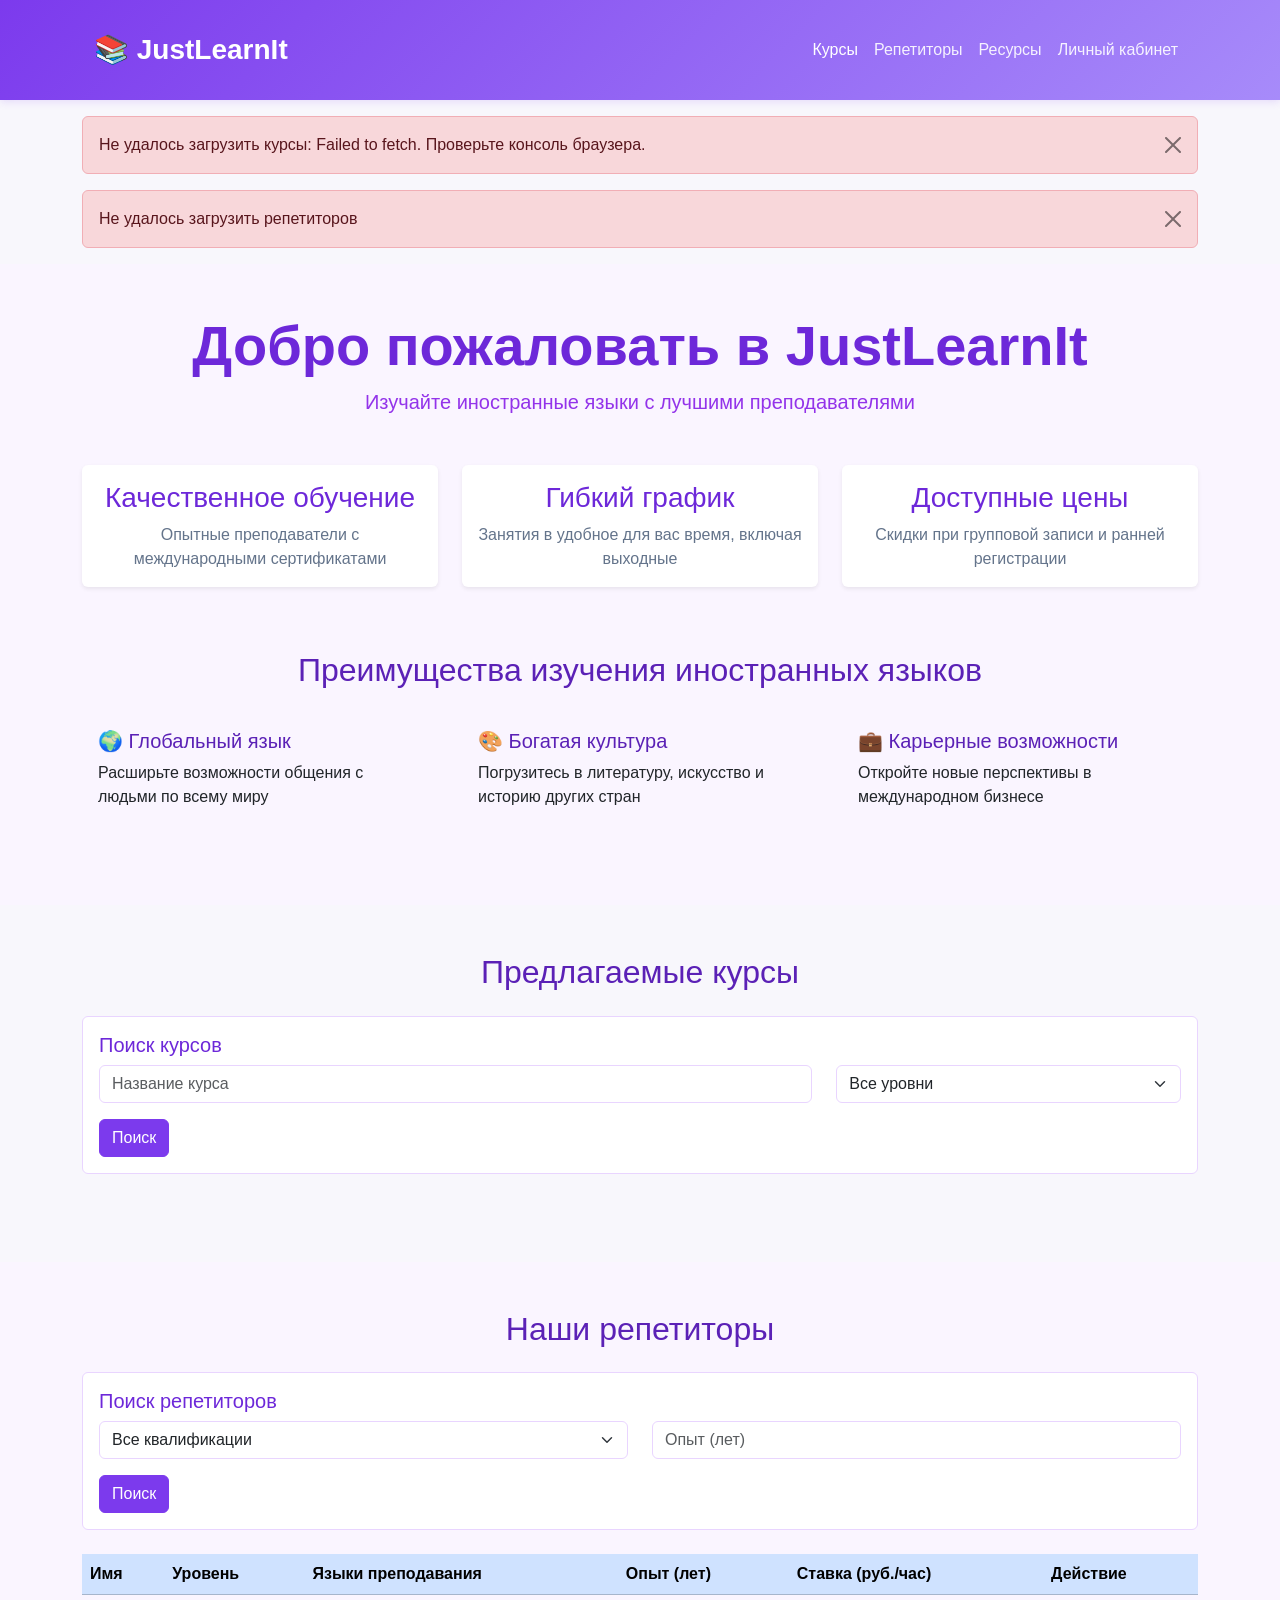
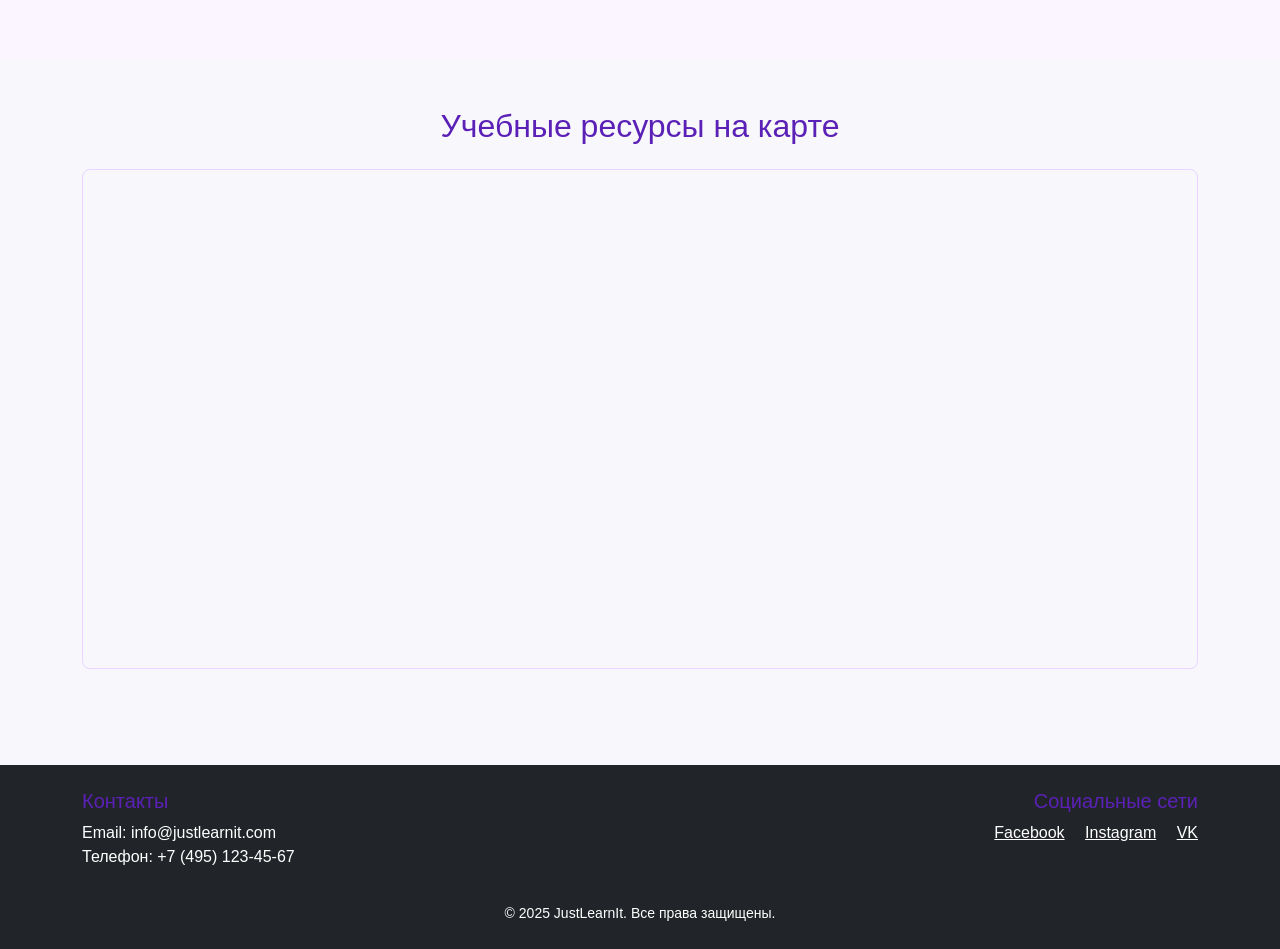
<file: index.html>
<!DOCTYPE html>
<html lang="ru">
<head>
    <meta charset="UTF-8">
    <meta name="viewport" content="width=device-width, initial-scale=1.0">
    <title>JustLearnIt - Языковая школа</title>
    <link href="https://cdn.jsdelivr.net/npm/bootstrap@5.3.0/dist/css/bootstrap.min.css" rel="stylesheet">
    <link rel="stylesheet" href="css/styles.css">
</head>
<body>
    <!-- Шапка сайта -->
    <header class="bg-primary text-white py-3">
        <div class="container">
            <nav class="navbar navbar-expand-lg navbar-dark">
                <div class="container-fluid">
                    <a class="navbar-brand fs-3 fw-bold" href="index.html">
                        📚 JustLearnIt
                    </a>
                    <button class="navbar-toggler" type="button" data-bs-toggle="collapse" data-bs-target="#navbarNav">
                        <span class="navbar-toggler-icon"></span>
                    </button>
                    <div class="collapse navbar-collapse" id="navbarNav">
                        <ul class="navbar-nav ms-auto">
                            <li class="nav-item">
                                <a class="nav-link active" href="#courses">Курсы</a>
                            </li>
                            <li class="nav-item">
                                <a class="nav-link" href="#tutors">Репетиторы</a>
                            </li>
                            <li class="nav-item">
                                <a class="nav-link" href="#map">Ресурсы</a>
                            </li>
                            <li class="nav-item">
                                <a class="nav-link" href="account.html">Личный кабинет</a>
                            </li>
                        </ul>
                    </div>
                </div>
            </nav>
        </div>
    </header>

    <!-- Область уведомлений -->
    <div class="container mt-3">
        <div id="notification-area"></div>
    </div>

    <!-- Описание школы -->
    <section class="py-5 bg-light">
        <div class="container">
            <div class="text-center mb-5">
                <h1 class="display-4 fw-bold">Добро пожаловать в JustLearnIt</h1>
                <p class="lead text-muted">Изучайте иностранные языки с лучшими преподавателями</p>
            </div>
            
            <div class="row text-center mb-4">
                <div class="col-md-4 mb-3">
                    <div class="card h-100 border-0 shadow-sm">
                        <div class="card-body">
                            <h3 class="card-title">Качественное обучение</h3>
                            <p class="card-text">Опытные преподаватели с международными сертификатами</p>
                        </div>
                    </div>
                </div>
                <div class="col-md-4 mb-3">
                    <div class="card h-100 border-0 shadow-sm">
                        <div class="card-body">
                            <h3 class="card-title">Гибкий график</h3>
                            <p class="card-text">Занятия в удобное для вас время, включая выходные</p>
                        </div>
                    </div>
                </div>
                <div class="col-md-4 mb-3">
                    <div class="card h-100 border-0 shadow-sm">
                        <div class="card-body">
                            <h3 class="card-title">Доступные цены</h3>
                            <p class="card-text">Скидки при групповой записи и ранней регистрации</p>
                        </div>
                    </div>
                </div>
            </div>

            <!-- Преимущества изучения языка -->
            <div class="row mt-5">
                <div class="col-12">
                    <h2 class="text-center mb-4">Преимущества изучения иностранных языков</h2>
                </div>
                <div class="col-md-4 mb-3">
                    <div class="p-3">
                        <h5>🌍 Глобальный язык</h5>
                        <p>Расширьте возможности общения с людьми по всему миру</p>
                    </div>
                </div>
                <div class="col-md-4 mb-3">
                    <div class="p-3">
                        <h5>🎨 Богатая культура</h5>
                        <p>Погрузитесь в литературу, искусство и историю других стран</p>
                    </div>
                </div>
                <div class="col-md-4 mb-3">
                    <div class="p-3">
                        <h5>💼 Карьерные возможности</h5>
                        <p>Откройте новые перспективы в международном бизнесе</p>
                    </div>
                </div>
            </div>
        </div>
    </section>

    <!-- Курсы -->
    <section id="courses" class="py-5">
        <div class="container">
            <h2 class="text-center mb-4">Предлагаемые курсы</h2>
            
            <!-- Форма поиска курсов -->
            <div class="card mb-4">
                <div class="card-body">
                    <h5 class="card-title">Поиск курсов</h5>
                    <div class="row">
                        <div class="col-md-8 mb-3">
                            <input type="text" class="form-control" id="course-search-name" placeholder="Название курса">
                        </div>
                        <div class="col-md-4 mb-3">
                            <select class="form-select" id="course-search-level">
                                <option value="">Все уровни</option>
                                <option value="Beginner">Начальный</option>
                                <option value="Intermediate">Средний</option>
                                <option value="Advanced">Продвинутый</option>
                            </select>
                        </div>
                    </div>
                    <button class="btn btn-primary" id="search-courses-btn">Поиск</button>
                </div>
            </div>

            <!-- Список курсов -->
            <div id="courses-list" class="row">
            </div>
            <nav aria-label="Курсы пагинация">
                <ul class="pagination justify-content-center" id="courses-pagination">
                </ul>
            </nav>
        </div>
    </section>

    <!-- Репетиторы -->
    <section id="tutors" class="py-5 bg-light">
        <div class="container">
            <h2 class="text-center mb-4">Наши репетиторы</h2>
            
            <!-- Форма поиска репетиторов -->
            <div class="card mb-4">
                <div class="card-body">
                    <h5 class="card-title">Поиск репетиторов</h5>
                    <div class="row">
                        <div class="col-md-6 mb-3">
                            <select class="form-select" id="tutor-search-qualification">
                                <option value="">Все квалификации</option>
                            </select>
                        </div>
                        <div class="col-md-6 mb-3">
                            <input type="number" class="form-control" id="tutor-search-experience" placeholder="Опыт (лет)" min="0">
                        </div>
                    </div>
                    <button class="btn btn-primary" id="search-tutors-btn">Поиск</button>
                </div>
            </div>

            <!-- Таблица репетиторов -->
            <div class="table-responsive">
                <table class="table table-hover">
                    <thead class="table-primary">
                        <tr>
                            <th>Имя</th>
                            <th>Уровень</th>
                            <th>Языки преподавания</th>
                            <th>Опыт (лет)</th>
                            <th>Ставка (руб./час)</th>
                            <th>Действие</th>
                        </tr>
                    </thead>
                    <tbody id="tutors-table-body">
                    </tbody>
                </table>
            </div>
        </div>
    </section>

    <!-- Карта учебных ресурсов -->
    <section id="map" class="py-5">
        <div class="container">
            <h2 class="text-center mb-4">Учебные ресурсы на карте</h2>
            <div id="yandex-map" style="width: 100%; height: 500px;"></div>
        </div>
    </section>

    <footer class="bg-dark text-white py-4 mt-5">
        <div class="container">
            <div class="row">
                <div class="col-md-6">
                    <h5>Контакты</h5>
                    <p>Email: info@justlearnit.com<br>
                    Телефон: +7 (495) 123-45-67</p>
                </div>
                <div class="col-md-6 text-md-end">
                    <h5>Социальные сети</h5>
                    <p>
                        <a href="#" class="text-white me-3">Facebook</a>
                        <a href="#" class="text-white me-3">Instagram</a>
                        <a href="#" class="text-white">VK</a>
                    </p>
                </div>
            </div>
            <div class="text-center mt-3">
                <small>&copy; 2025 JustLearnIt. Все права защищены.</small>
            </div>
        </div>
    </footer>

    <div class="modal fade" id="courseModal" tabindex="-1">
        <div class="modal-dialog modal-lg">
            <div class="modal-content">
                <div class="modal-header">
                    <h5 class="modal-title" id="courseModalTitle">Оформление заявки</h5>
                    <button type="button" class="btn-close" data-bs-dismiss="modal"></button>
                </div>
                <div class="modal-body">
                    <form id="course-enrollment-form">
                        <div class="mb-3">
                            <label class="form-label">Название курса</label>
                            <input type="text" class="form-control" id="course-name-display" readonly>
                        </div>
                        <div class="mb-3">
                            <label class="form-label">Преподаватель</label>
                            <input type="text" class="form-control" id="course-teacher-display" readonly>
                        </div>
                        <div class="mb-3">
                            <label class="form-label">Дата начала курса</label>
                            <select class="form-select" id="course-start-date" required>
                                <option value="">Выберите дату</option>
                            </select>
                        </div>
                        <div class="mb-3">
                            <label class="form-label">Время занятий</label>
                            <select class="form-select" id="course-start-time" required disabled>
                                <option value="">Сначала выберите дату</option>
                            </select>
                        </div>
                        <div class="mb-3">
                            <label class="form-label">Продолжительность курса</label>
                            <input type="text" class="form-control" id="course-duration-display" readonly>
                        </div>
                        <div class="mb-3">
                            <label class="form-label">Количество студентов в группе (1-20)</label>
                            <input type="number" class="form-control" id="course-students-number" min="1" max="20" value="1" required>
                        </div>
                        
                        <!-- Автоматические параметры -->
                        <div id="automatic-options" class="mb-3"></div>
                        
                        <!-- Дополнительные опции -->
                        <div class="mb-3">
                            <label class="form-label">Дополнительные опции</label>
                            <div class="form-check">
                                <input class="form-check-input" type="checkbox" id="opt-supplementary">
                                <label class="form-check-label" for="opt-supplementary">
                                    Дополнительные учебные материалы (+2000 руб. за студента)
                                </label>
                            </div>
                            <div class="form-check">
                                <input class="form-check-input" type="checkbox" id="opt-personalized">
                                <label class="form-check-label" for="opt-personalized">
                                    Индивидуальные занятия (+1500 руб. за неделю)
                                </label>
                            </div>
                            <div class="form-check">
                                <input class="form-check-input" type="checkbox" id="opt-excursions">
                                <label class="form-check-label" for="opt-excursions">
                                    Культурные экскурсии (+25% к стоимости)
                                </label>
                            </div>
                            <div class="form-check">
                                <input class="form-check-input" type="checkbox" id="opt-assessment">
                                <label class="form-check-label" for="opt-assessment">
                                    Оценка уровня владения языком (+300 руб.)
                                </label>
                            </div>
                            <div class="form-check">
                                <input class="form-check-input" type="checkbox" id="opt-interactive">
                                <label class="form-check-label" for="opt-interactive">
                                    Доступ к интерактивной онлайн-платформе (+50% к стоимости)
                                </label>
                            </div>
                        </div>

                        <div class="alert alert-info">
                            <strong>Общая стоимость: <span id="total-cost">0</span> руб.</strong>
                        </div>

                        <input type="hidden" id="selected-course-id">
                    </form>
                </div>
                <div class="modal-footer">
                    <button type="button" class="btn btn-secondary" data-bs-dismiss="modal">Отмена</button>
                    <button type="button" class="btn btn-primary" id="submit-course-enrollment">Отправить</button>
                </div>
            </div>
        </div>
    </div>

    <div class="modal fade" id="tutorModal" tabindex="-1">
        <div class="modal-dialog">
            <div class="modal-content">
                <div class="modal-header">
                    <h5 class="modal-title">Запрос на занятие с репетитором</h5>
                    <button type="button" class="btn-close" data-bs-dismiss="modal"></button>
                </div>
                <div class="modal-body">
                    <form id="tutor-request-form">
                        <div class="mb-3">
                            <label class="form-label">Имя репетитора</label>
                            <input type="text" class="form-control" id="tutor-name-display" readonly>
                        </div>
                        <div class="mb-3">
                            <label class="form-label">Дата начала</label>
                            <input type="date" class="form-control" id="tutor-date-start" required>
                        </div>
                        <div class="mb-3">
                            <label class="form-label">Время начала</label>
                            <input type="time" class="form-control" id="tutor-time-start" required>
                        </div>
                        <div class="mb-3">
                            <label class="form-label">Продолжительность (часов, 1-40)</label>
                            <input type="number" class="form-control" id="tutor-duration" min="1" max="40" value="1" required>
                        </div>
                        <div class="mb-3">
                            <label class="form-label">Количество студентов (1-20)</label>
                            <input type="number" class="form-control" id="tutor-students-number" min="1" max="20" value="1" required>
                        </div>
                        <div class="alert alert-info">
                            <strong>Стоимость: <span id="tutor-total-cost">0</span> руб.</strong>
                        </div>
                        <input type="hidden" id="selected-tutor-id">
                        <input type="hidden" id="tutor-price-per-hour">
                    </form>
                </div>
                <div class="modal-footer">
                    <button type="button" class="btn btn-secondary" data-bs-dismiss="modal">Отмена</button>
                    <button type="button" class="btn btn-primary" id="submit-tutor-request">Отправить</button>
                </div>
            </div>
        </div>
    </div>

    <script src="https://cdn.jsdelivr.net/npm/bootstrap@5.3.0/dist/js/bootstrap.bundle.min.js"></script>
    
    
    <script src="https://api-maps.yandex.ru/2.1/?apikey=YOUR_API_KEY&lang=ru_RU" type="text/javascript"></script>
    <script src="js/main.js"></script>
</body>
</html>
</file>
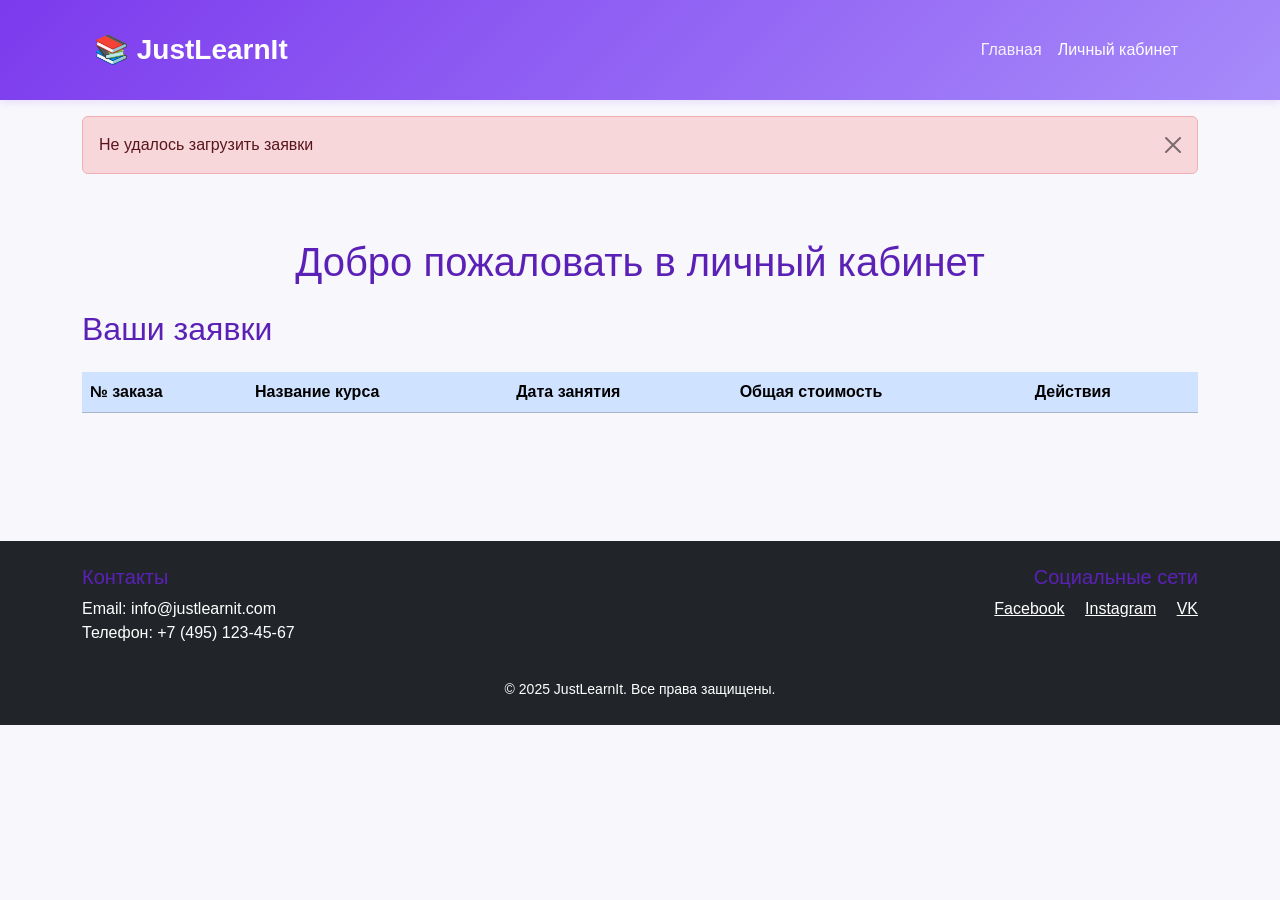
<file: account.html>
<!DOCTYPE html>
<html lang="ru">
<head>
    <meta charset="UTF-8">
    <meta name="viewport" content="width=device-width, initial-scale=1.0">
    <title>Личный кабинет - JustLearnIt</title>
    <link href="https://cdn.jsdelivr.net/npm/bootstrap@5.3.0/dist/css/bootstrap.min.css" rel="stylesheet">
    <link rel="stylesheet" href="css/styles.css">
</head>
<body>
    <!-- Шапка сайта -->
    <header class="bg-primary text-white py-3">
        <div class="container">
            <nav class="navbar navbar-expand-lg navbar-dark">
                <div class="container-fluid">
                    <a class="navbar-brand fs-3 fw-bold" href="index.html">
                        📚 JustLearnIt
                    </a>
                    <button class="navbar-toggler" type="button" data-bs-toggle="collapse" data-bs-target="#navbarNav">
                        <span class="navbar-toggler-icon"></span>
                    </button>
                    <div class="collapse navbar-collapse" id="navbarNav">
                        <ul class="navbar-nav ms-auto">
                            <li class="nav-item">
                                <a class="nav-link" href="index.html">Главная</a>
                            </li>
                            <li class="nav-item">
                                <a class="nav-link active" href="account.html">Личный кабинет</a>
                            </li>
                        </ul>
                    </div>
                </div>
            </nav>
        </div>
    </header>

    <!-- Область уведомлений -->
    <div class="container mt-3">
        <div id="notification-area"></div>
    </div>

    <!-- Личный кабинет -->
    <section class="py-5">
        <div class="container">
            <h1 class="text-center mb-4">Добро пожаловать в личный кабинет</h1>
            
            <h2 class="mb-4">Ваши заявки</h2>
            
            <!-- Таблица заявок -->
            <div class="table-responsive">
                <table class="table table-hover">
                    <thead class="table-primary">
                        <tr>
                            <th>№ заказа</th>
                            <th>Название курса</th>
                            <th>Дата занятия</th>
                            <th>Общая стоимость</th>
                            <th>Действия</th>
                        </tr>
                    </thead>
                    <tbody id="orders-table-body">
                    </tbody>
                </table>
            </div>

            <!-- Пагинация заявок -->
            <nav aria-label="Пагинация заявок">
                <ul class="pagination justify-content-center" id="orders-pagination">
                </ul>
            </nav>
        </div>
    </section>

    <!-- Футер -->
    <footer class="bg-dark text-white py-4 mt-5">
        <div class="container">
            <div class="row">
                <div class="col-md-6">
                    <h5>Контакты</h5>
                    <p>Email: info@justlearnit.com<br>
                    Телефон: +7 (495) 123-45-67</p>
                </div>
                <div class="col-md-6 text-md-end">
                    <h5>Социальные сети</h5>
                    <p>
                        <a href="#" class="text-white me-3">Facebook</a>
                        <a href="#" class="text-white me-3">Instagram</a>
                        <a href="#" class="text-white">VK</a>
                    </p>
                </div>
            </div>
            <div class="text-center mt-3">
                <small>&copy; 2025 JustLearnIt. Все права защищены.</small>
            </div>
        </div>
    </footer>

    <!-- Модальное окно подробной информации -->
    <div class="modal fade" id="detailsModal" tabindex="-1">
        <div class="modal-dialog">
            <div class="modal-content">
                <div class="modal-header">
                    <h5 class="modal-title">Подробная информация о заявке</h5>
                    <button type="button" class="btn-close" data-bs-dismiss="modal"></button>
                </div>
                <div class="modal-body" id="details-modal-body">
                </div>
                <div class="modal-footer">
                    <button type="button" class="btn btn-secondary" data-bs-dismiss="modal">Закрыть</button>
                </div>
            </div>
        </div>
    </div>

    <!-- Модальное окно редактирования -->
    <div class="modal fade" id="editModal" tabindex="-1">
        <div class="modal-dialog modal-lg">
            <div class="modal-content">
                <div class="modal-header">
                    <h5 class="modal-title">Редактирование заявки</h5>
                    <button type="button" class="btn-close" data-bs-dismiss="modal"></button>
                </div>
                <div class="modal-body">
                    <form id="edit-order-form">
                        <div class="mb-3">
                            <label class="form-label">Дата начала</label>
                            <input type="date" class="form-control" id="edit-date-start" required>
                        </div>
                        <div class="mb-3">
                            <label class="form-label">Время начала</label>
                            <input type="time" class="form-control" id="edit-time-start" required>
                        </div>
                        <div class="mb-3">
                            <label class="form-label">Продолжительность (часов)</label>
                            <input type="number" class="form-control" id="edit-duration" min="1" required>
                        </div>
                        <div class="mb-3">
                            <label class="form-label">Количество студентов (1-20)</label>
                            <input type="number" class="form-control" id="edit-persons" min="1" max="20" required>
                        </div>
                        
                        <!-- Дополнительные опции -->
                        <div class="mb-3">
                            <label class="form-label">Дополнительные опции</label>
                            <div class="form-check">
                                <input class="form-check-input" type="checkbox" id="edit-opt-supplementary">
                                <label class="form-check-label" for="edit-opt-supplementary">
                                    Дополнительные учебные материалы
                                </label>
                            </div>
                            <div class="form-check">
                                <input class="form-check-input" type="checkbox" id="edit-opt-personalized">
                                <label class="form-check-label" for="edit-opt-personalized">
                                    Индивидуальные занятия
                                </label>
                            </div>
                            <div class="form-check">
                                <input class="form-check-input" type="checkbox" id="edit-opt-excursions">
                                <label class="form-check-label" for="edit-opt-excursions">
                                    Культурные экскурсии
                                </label>
                            </div>
                            <div class="form-check">
                                <input class="form-check-input" type="checkbox" id="edit-opt-assessment">
                                <label class="form-check-label" for="edit-opt-assessment">
                                    Оценка уровня владения языком
                                </label>
                            </div>
                            <div class="form-check">
                                <input class="form-check-input" type="checkbox" id="edit-opt-interactive">
                                <label class="form-check-label" for="edit-opt-interactive">
                                    Доступ к интерактивной онлайн-платформе
                                </label>
                            </div>
                        </div>

                        <div class="alert alert-info">
                            <strong>Общая стоимость: <span id="edit-total-cost">0</span> руб.</strong>
                        </div>

                        <input type="hidden" id="edit-order-id">
                    </form>
                </div>
                <div class="modal-footer">
                    <button type="button" class="btn btn-secondary" data-bs-dismiss="modal">Отмена</button>
                    <button type="button" class="btn btn-primary" id="save-order-btn">Сохранить</button>
                </div>
            </div>
        </div>
    </div>

    <!-- Модальное окно удаления -->
    <div class="modal fade" id="deleteModal" tabindex="-1">
        <div class="modal-dialog">
            <div class="modal-content">
                <div class="modal-header">
                    <h5 class="modal-title">Подтверждение удаления</h5>
                    <button type="button" class="btn-close" data-bs-dismiss="modal"></button>
                </div>
                <div class="modal-body">
                    <p>Вы уверены, что хотите удалить заявку?</p>
                </div>
                <div class="modal-footer">
                    <button type="button" class="btn btn-secondary" data-bs-dismiss="modal">Нет</button>
                    <button type="button" class="btn btn-danger" id="confirm-delete-btn">Да</button>
                </div>
            </div>
        </div>
    </div>

    <script src="https://cdn.jsdelivr.net/npm/bootstrap@5.3.0/dist/js/bootstrap.bundle.min.js"></script>
    <script src="js/account.js"></script>
</body>
</html>
</file>
<file: css/styles.css>
body {
    font-family: -apple-system, BlinkMacSystemFont, 'Segoe UI', Roboto, 'Helvetica Neue', Arial, sans-serif;
    min-height: 100vh;
    display: flex;
    flex-direction: column;
    background-color: #f8f7fc;
}

main {
    flex: 1;
}

html {
    scroll-behavior: smooth;
}

header {
    box-shadow: 0 2px 8px rgba(124, 58, 237, 0.15);
    background: linear-gradient(135deg, #7c3aed 0%, #a78bfa 100%) !important;
}

.navbar-brand:hover {
    opacity: 0.9;
}

.card {
    transition: transform 0.2s, box-shadow 0.2s;
    border: 1px solid #e9d5ff;
    background-color: #ffffff;
}

    .card:hover {
        transform: translateY(-2px);
        box-shadow: 0 4px 12px rgba(124, 58, 237, 0.2) !important;
    }

.table-hover tbody tr {
    cursor: pointer;
    transition: background-color 0.2s;
}

    .table-hover tbody tr:hover {
        background-color: #f3e8ff !important;
    }

.table-primary {
    background-color: #ddd6fe !important;
    color: #5b21b6;
}

.btn {
    transition: all 0.2s;
}

    .btn:hover {
        transform: translateY(-1px);
    }

.btn-primary {
    background-color: #7c3aed;
    border-color: #7c3aed;
}

    .btn-primary:hover {
        background-color: #6d28d9;
        border-color: #6d28d9;
    }

.btn-success {
    background-color: #8b5cf6;
    border-color: #8b5cf6;
}

    .btn-success:hover {
        background-color: #7c3aed;
        border-color: #7c3aed;
    }

.btn-info {
    background-color: #a78bfa;
    border-color: #a78bfa;
    color: #ffffff;
}

    .btn-info:hover {
        background-color: #8b5cf6;
        border-color: #8b5cf6;
    }

.btn-warning {
    background-color: #c084fc;
    border-color: #c084fc;
    color: #ffffff;
}

    .btn-warning:hover {
        background-color: #a855f7;
        border-color: #a855f7;
    }

.alert {
    animation: slideIn 0.3s ease-out;
}

.alert-success {
    background-color: #f3e8ff;
    border-color: #ddd6fe;
    color: #5b21b6;
}

.alert-warning {
    background-color: #faf5ff;
    border-color: #e9d5ff;
    color: #6d28d9;
}

.alert-info {
    background-color: #f5f3ff;
    border-color: #e9d5ff;
    color: #7c3aed;
}

@keyframes slideIn {
    from {
        transform: translateY(-20px);
        opacity: 0;
    }

    to {
        transform: translateY(0);
        opacity: 1;
    }
}

.course-card {
    height: 100%;
    border: 1px solid #e9d5ff;
    background-color: #ffffff;
}

    .course-card .card-body {
        display: flex;
        flex-direction: column;
    }

    .course-card .btn {
        margin-top: auto;
    }

.spinner-container {
    display: flex;
    justify-content: center;
    align-items: center;
    min-height: 200px;
}

.pagination .page-link {
    color: #7c3aed;
    border-color: #e9d5ff;
}

    .pagination .page-link:hover {
        background-color: #f3e8ff;
        border-color: #ddd6fe;
        color: #6d28d9;
    }

.pagination .page-item.active .page-link {
    background-color: #7c3aed;
    border-color: #7c3aed;
    color: #ffffff;
}

.pagination .page-item.disabled .page-link {
    color: #c4b5fd;
    border-color: #e9d5ff;
}

footer {
    margin-top: auto;
    background-color: #5b21b6 !important;
}

    footer a {
        color: #e9d5ff !important;
    }

        footer a:hover {
            text-decoration: underline !important;
            color: #ffffff !important;
        }

.modal-content {
    border-radius: 8px;
    border: 1px solid #e9d5ff;
}

.modal-header {
    border-top-left-radius: 8px;
    border-top-right-radius: 8px;
    background-color: #f5f3ff;
    border-bottom: 1px solid #e9d5ff;
}

.modal-title {
    color: #5b21b6;
}

.form-control:focus,
.form-select:focus {
    border-color: #7c3aed;
    box-shadow: 0 0 0 0.2rem rgba(124, 58, 237, 0.25);
}

.form-control,
.form-select {
    border-color: #e9d5ff;
}

#yandex-map {
    border: 1px solid #e9d5ff;
    border-radius: 8px;
}

.bg-light {
    background-color: #faf5ff !important;
}

.text-muted {
    color: #9333ea !important;
}

h1, h2, h3, h4, h5, h6 {
    color: #5b21b6;
}

.display-4 {
    color: #6d28d9;
}

.lead {
    color: #7c3aed;
}

@media (max-width: 768px) {
    .navbar-brand span {
        font-size: 1.2rem !important;
    }

    .table-responsive {
        font-size: 0.875rem;
    }

    h2 {
        font-size: 1.75rem;
    }
}

.text-muted-light {
    color: #a78bfa !important;
}

.shadow-sm-hover:hover {
    box-shadow: 0 .125rem .25rem rgba(124, 58, 237, 0.15) !important;
}

.tutor-selected {
    background-color: #f3e8ff !important;
}

.price-highlight {
    font-size: 1.25rem;
    font-weight: 600;
    color: #7c3aed;
}

.card-title {
    color: #6d28d9;
}

.card-text {
    color: #64748b;
}

.nav-link {
    color: rgba(255, 255, 255, 0.9) !important;
}

    .nav-link:hover,
    .nav-link.active {
        color: #ffffff !important;
    }

.auto-option {
    background-color: #f3e8ff;
    border-left: 4px solid #7c3aed;
}
</file>
